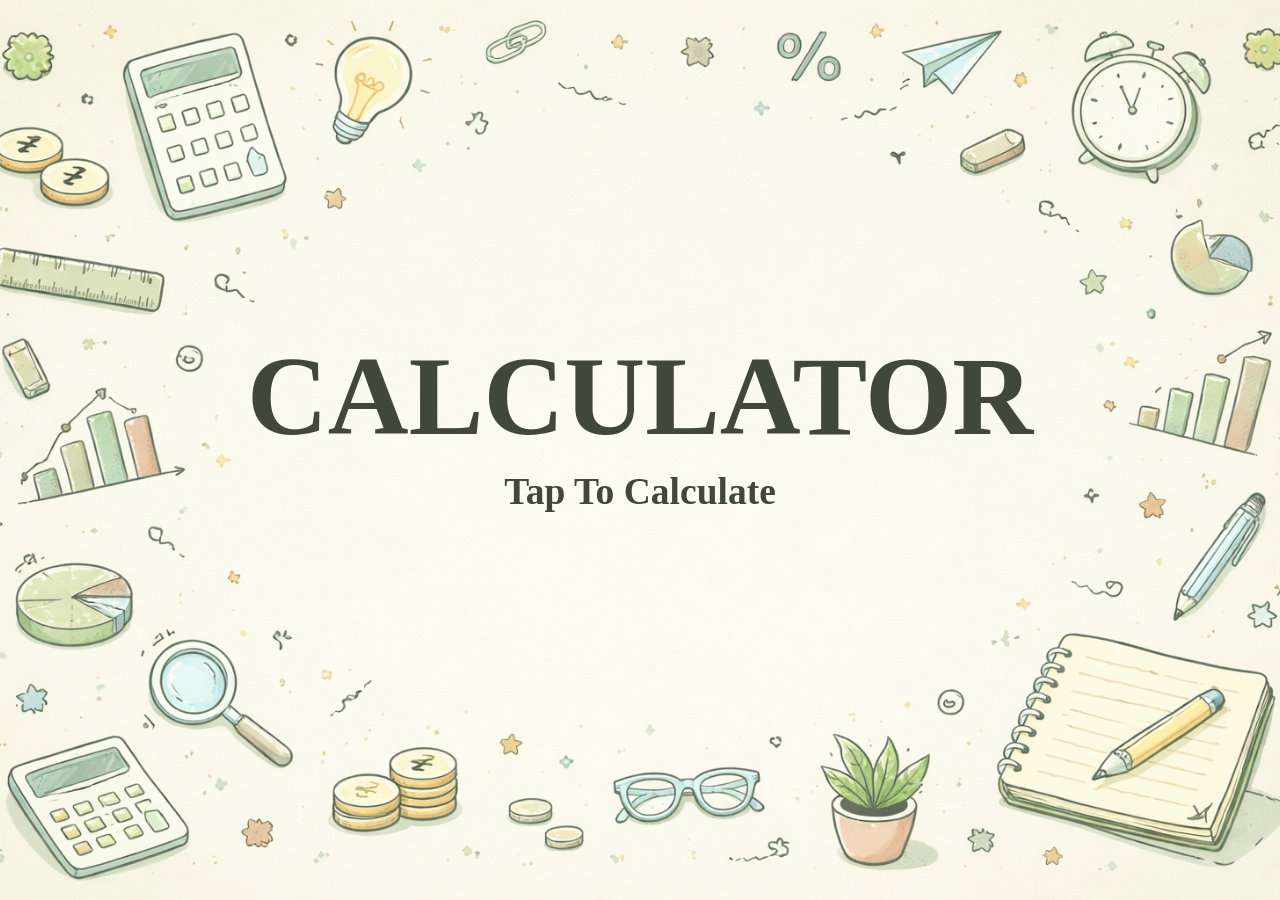
<file: index.html>
<!doctype html>
<html lang="en">
  <head>
    <meta charset="UTF-8" />
    <meta name="viewport" content="width=device-width, initial-scale=1.0" />
    <title>Home Page</title>
    <link rel="stylesheet" href="style.css" />
  </head>
  <body>
    <div class="title">
      <a href="calculator.html"><h1>CALCULATOR</h1><h6 style="text-align: center">Tap To Calculate</h6></a>
    </div>
  </body>
</html>
</file>
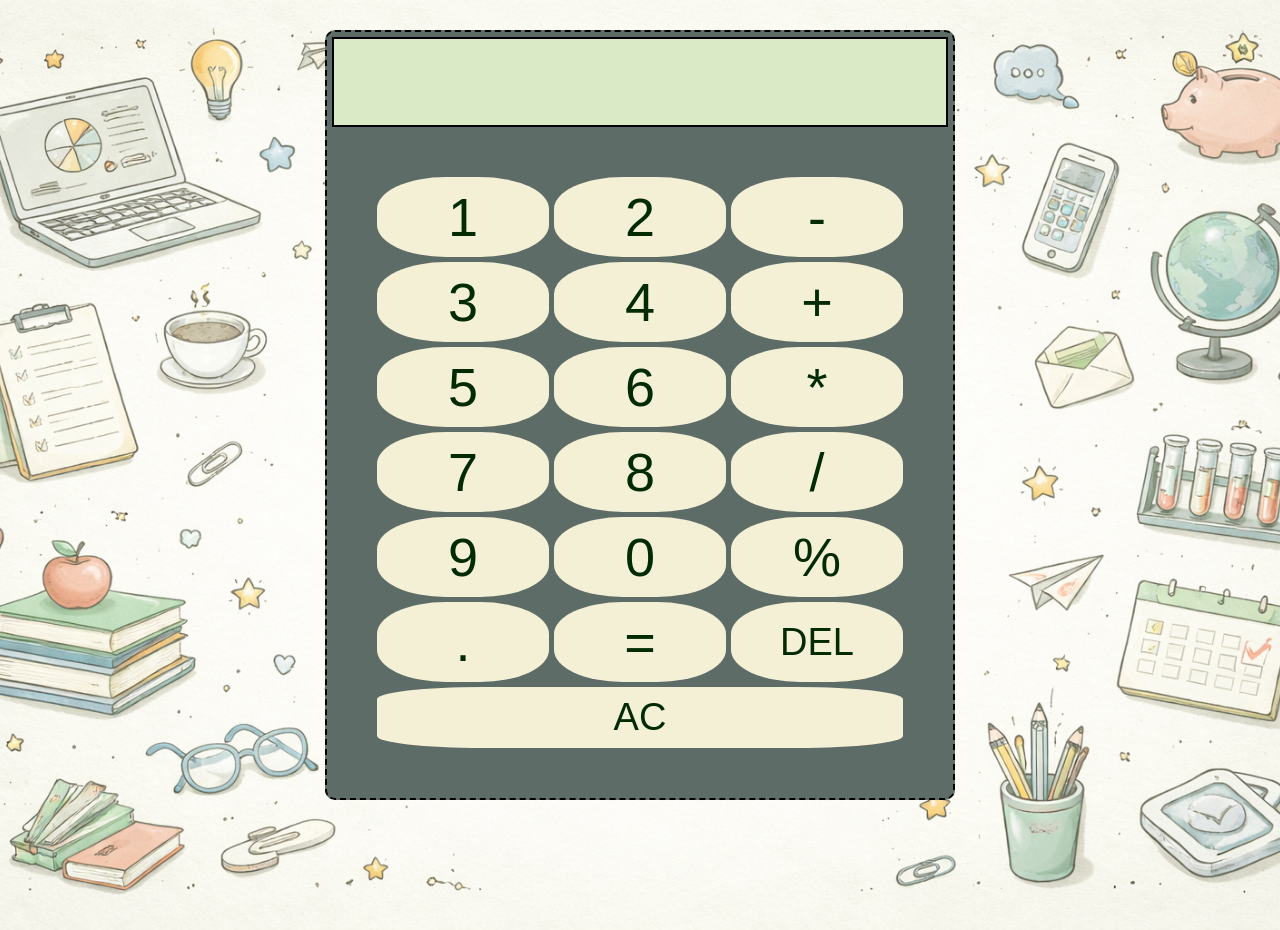
<file: calculator.html>
<!doctype html>
<html lang="en">
  <head>
    <meta charset="UTF-8" />
    <meta name="viewport" content="width=device-width, initial-scale=1.0" />
    <title>Calculator</title>
    <link rel="stylesheet" href="calstyle.css" />
  </head>
  <body>
    <div class="content">
      <div class="content_box">
        <div class="display"><input type="text" id="display" disabled /></div>
        <div class="button_container">
          <button>1</button>
          <button>2</button>
          <button class="operator" data-op="-">-</button>
          <button>3</button>
          <button>4</button>
          <button class="operator" data-op="+">+</button>
          <button>5</button>
          <button>6</button>
          <button class="operator" data-op="*">*</button>
          <button>7</button>
          <button>8</button>
          <button class="operator" data-op="/">/</button>
          <button>9</button>
          <button>0</button>
          <button class="operator" data-op="%">%</button>
          <button>.</button>
          <button id="equals">=</button>
          <button class="delete" id="delete" style="font-size: 38px">
            DEL
          </button>
          <button class="clear" id="clear" style="font-size: 38px">AC</button>
        </div>
      </div>
    </div>

    <script src="script.js"></script>
  </body>
</html>
</file>
<file: style.css>
body {
  margin: 0px;
  padding: 0px;
  box-sizing: border-box;
  height: 100vh;
  display: flex;
  justify-content: center;
  align-items: center;
  background-image: url(background.png);
  background-position: no-repeat;
  background-position: center;
  background-size: cover;
}

.title {
  animation: slideIn 1.2s ease-in-out;
  font-size: 3.5rem;
  font-family: Cambria, Cochin, Georgia, Times, "Times New Roman", serif;
  line-height: 0.5rem;
}

@keyframes slideIn {
  0% {
    left: -300px;
    opacity: 0;
  }
  80% {
    left: 20px;
  }
  100% {
    left: 0;
    opacity: 1;
  }
}
a {
  text-decoration: none;
  color: #42473c;
}
a:active {
  color: black;
}
@media (max-width: 600px) {
  .title {
    font-size: 1.5rem;
  }
}
</file>
<file: calstyle.css>
* {
  box-sizing: border-box;
}
body {
  margin: 0px;
  padding: 0px;
  box-sizing: border-box;
  background-color: #c6d8b1;
  background-image: url(image.png);
  background-repeat: no-repeat;
  background-position: center;
  background-size: cover;
  transform: translateX(-100%);
  animation: fadeIn 1s ease-in forwards;
  min-height: 100vh;
}
@keyframes fadeIn {
  to {
    transform: translateX(0);
  }
}

.content_box {
  max-height: 90vh;
  max-width: 70vh;
  background-color: #5e6c67;
  margin: auto;
  margin-top: 30px;
  margin-bottom: 30px;
  border-radius: 10px;
  border: 2px dashed black;
}
.display {
  min-height: 10vh;
  max-width: 100vh;
  background-color: #daeac7;
  padding: 5px 5px;
  border: 2px solid black;
  margin: 5px 5px;
}
input {
  width: 99%;
  background-color: #daeac7;
  font-size: 34px;
  font-weight: bold;
  color: black;
  text-align: right;
  border: none;
  margin-top: 10px;
}
.button_container {
  margin: 50px;
  display: grid;
  grid-template-columns: repeat(3, 1fr);
  gap: 5px;
  overflow: hidden;
}

button {
  font-size: 6vmin;
  border-radius: 40%;
  padding: 1vmin;
  background-color: #f4f0d6;
  color: rgb(2, 43, 2);
  border: none;
  width: 100%;
}

#clear {
  grid-column: span 3;
  border-radius: 20%;
}

button:active {
  background-color: #e0cd6d;
  color: white;
  border: 1px solid black;
}
@media (max-width: 600px) {
  button {
    font-size: 7vw;
    padding: 5px;
    aspect-ratio: 1.5/1;
  }

  .content_box {
    width: 90%;
  }
  .button_container {
    grid-template-columns: repeat(3, 1fr);
    margin: 20px;
  }
  #clear {
    grid-column: span 3;
    aspect-ratio: auto;
    height: 60px;
    font-size: 20px;
  }
  #delete {
    font-size: 20px;
  }
}
</file>
